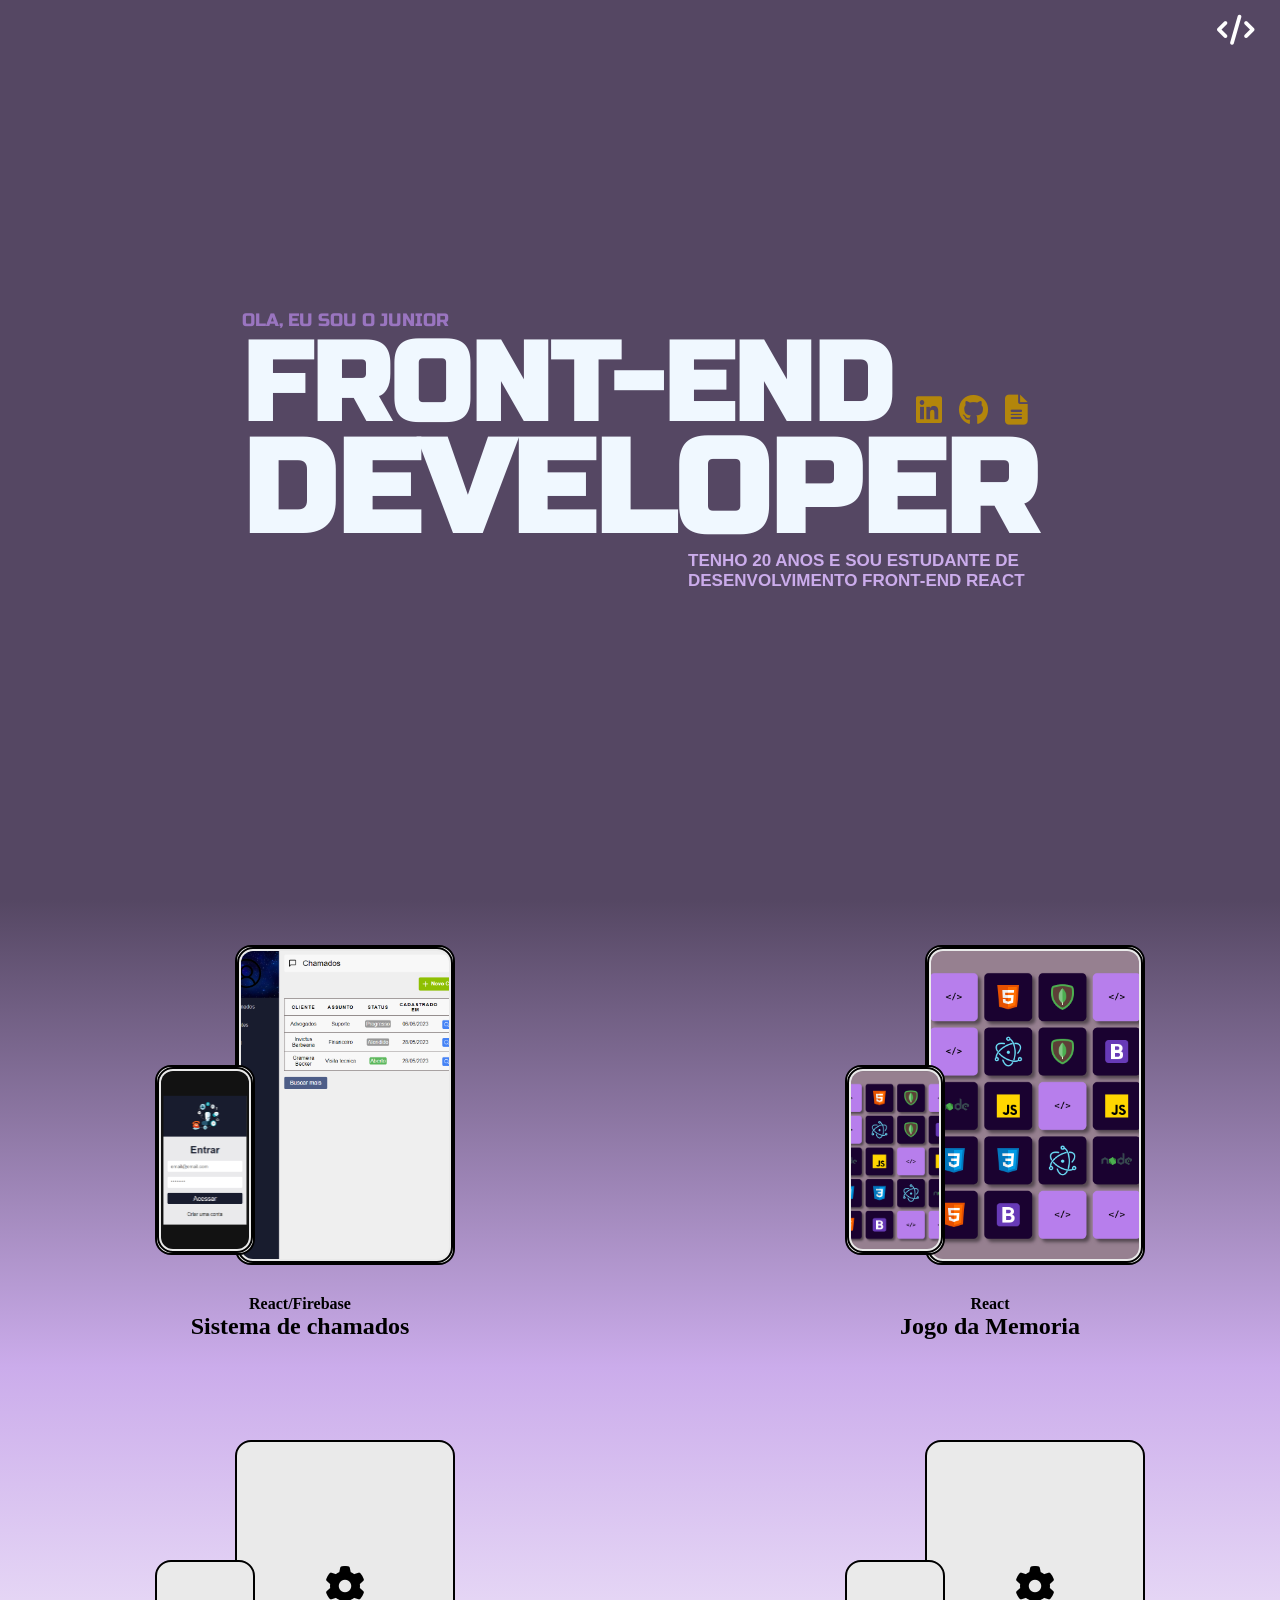
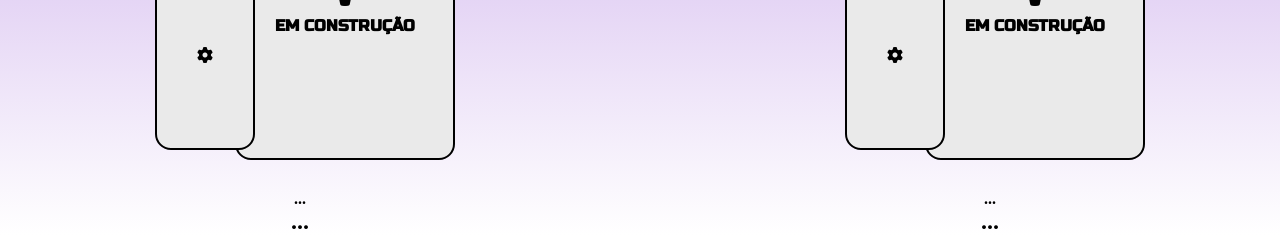
<file: portifolio/index.html>
<!DOCTYPE html>
<html lang="en">
<head>
    <meta charset="UTF-8">
    <meta http-equiv="X-UA-Compatible" content="IE=edge">
    <meta name="viewport" content="width=device-width, initial-scale=1.0">
    <link rel="stylesheet" href="https://cdnjs.cloudflare.com/ajax/libs/font-awesome/6.4.0/css/all.min.css" integrity="sha512-iecdLmaskl7CVkqkXNQ/ZH/XLlvWZOJyj7Yy7tcenmpD1ypASozpmT/E0iPtmFIB46ZmdtAc9eNBvH0H/ZpiBw==" crossorigin="anonymous" referrerpolicy="no-referrer" />
   
    <link href="https://fonts.googleapis.com/css2?family=Russo+One&display=swap" rel="stylesheet">

    <title>Document</title>
    <link rel="stylesheet" href="style.css">
</head>
<body>
    <nav>
        <a href="#portfolio"><i class="fa-solid fa-code"></i></a>
    </nav>
    <div class="home">
    <main class="index">
        <h4>Ola, Eu sou o Junior</h4>
        <h1 class="one">FRONT-END<div class="icons"><a href="https://www.linkedin.com/in/junin-becker-8b0688242/"><i class="fa-brands fa-linkedin"></i></a>
                                                    <a href="https://github.com/JuniorBeckerr"><i class="fa-brands fa-github"></i></a>
                                                    <a href="assets/Arnaldo Becker Junior - Currículo (1).pdf" download='curriculo Arnaldo Becker'> <i class="fa-solid fa-file-lines"></i></a></div></h1>
        <h1 class="two">DEVELOPER</h1>
        <h5>Tenho 20 anos e sou estudante de desenvolvimento front-End  react</h5>
    </main>
</div>
<div class="portfolio" id="portfolio">
        <div class="grid-container">
            <div class="projects">
                <div class="project">
                    <div class="mobile">
                        <img src="assets/chamados mobile.png">
                    </div>
                    <a href="https://chamadosbecker.netlify.app">
                    <div class="desktop">
                        <img src="assets/project chamado desktop.png">
                    </div></a>
                  </div> 
                  <div class="project-title">
                    <h4>React/Firebase</h4>
                    <h2>Sistema de chamados</h2>
                  </div>
            </div>
            <div class="projects">
                <div class="project">
                    <div class="mobile">
                        <img src="assets/memory mobile.png">
                    </div>
                    <a href="https://reactmemory-becker.netlify.app">
                    <div class="desktop">

                       <img src="assets/project memory react desk.png">
                    </div> </a>
                    
                  </div> 
                  <div class="project-title">
                    <h4>React</h4>
                    <h2>Jogo da Memoria</h2>
                  </div>
            </div>
            <div class="projects">
                 <div class="project">
                    <div class="mobile">
                        <i class="fa-solid fa-gear"></i>
                    </div>
                    <div class="desktop">
                        <i class="fa-solid fa-gear"></i>
                        EM CONSTRUÇÃO
                    </div>
                 </div> 
                 <div class="project-title">
                    <h4>...</h4>
                    <h2>...</h2>
                  </div>
            </div>
            <div class="projects">
                <div class="project">
                    <div class="mobile">
                        <i class="fa-solid fa-gear"></i>
                    </div>
                    <div class="desktop">
                        <i class="fa-solid fa-gear"></i>
                        EM CONSTRUÇÃO
                    </div>
                  </div> 
                  <div class="project-title">
                    <h4>...</h4>
                    <h2>...</h2>
                  </div>
            </div>
          </div>
      </div>

    <i class="fa-solid fa-arrow-up" id="backButton"></i>
</div>

<script src="script.js"></script>

</body>
</html>
</file>
<file: portifolio/style.css>
*{
    margin: 0;
    padding: 0;
    box-sizing: border-box;
}

nav{
    position:absolute;
    top: 15px;
    right: 25px;
    z-index: 999;
}
nav a i{
    color: #fff;
    font-size: 30px;
    transition: all 200ms linear;
}

nav a i:hover{
    transform: scale(1.3);
    color: #443455;
}

.home{
    position: relative;
    display: flex;
    align-items: center;
    justify-content: center;
    height: 100vh;
    background-color: #554763;
}


.index h4{
    margin-bottom: 15px;
    font-family: 'Russo One';
    font-weight: 100;
    font-size: 18px;
    color: #9a75c0;
    text-transform: uppercase;
}
.index h1{
    line-height: 80px;
    font-weight: bold;
    font-family: 'Russo One';
    color: aliceblue;
}

.one{
    font-size: 110px;
}

.two{
    font-size: 130px;
}

.index h5{
    margin-top: 20px;
    font-family: sans-serif;
    text-transform: uppercase;
    width: 350px;
    font-size: 17px;
    font-weight: 750;
    color: #cbaceb;
    float: right;
    text-align: start;
}

.icons{
    display: inline;
    font-size: 30px;
    margin-left: 20px;
}
.icons i{
    padding: 0 4px;
    transition: all 200ms linear;
    color: #b3860b;
}

.icons i:hover{
    transform: scale(1.4);
    color: #dddbd4;
}

/* fim apresentaçao */
.portfolio {
    background-image: linear-gradient(to bottom, #554763, #cbaceb, #fff);
    position: relative;
    width: 100%;
    min-height: 100vh;
    padding-top:45px;
}

#backButton {
    position: fixed;
    bottom: 20px;
    right: 20px;
    opacity: 0;
    transition: opacity 0.3s ease;
    background-color: #554763;
    color: #fff;
    border: none;
    width: 70px;
    height: 50px;
    font-size: 30px;
    display: flex;
    align-items: center;
    justify-content: center;
    border-radius: 1.5em;
    padding: 10px 20px;
    font-size: 16px;
    cursor: pointer;
    z-index: 999;
}

.show-button #backButton {
    opacity: 1;
}


  .grid-container {
    display: grid;
    grid-template-columns: repeat(2, 1fr);
    gap: 100px; /* Espaçamento entre os projetos */
  }

  .projects{
    display: flex;
  flex-direction: column;
  }
  
  .project {
    display: flex;
  justify-content: center;
  align-items: end;
  margin-bottom: 20px;
  }

  .mobile, .desktop {
    background-color: #eaeaea;
    border-radius: 1rem;
    border: 2px solid black;

  }

  .mobile {
    width: 100px;
    height: 190px; 
    position: relative;
    right: -20px;
    top: -10px;
    overflow: hidden;
    display: flex;
    align-items: center;
    justify-content: center;

  }
  
  .mobile img, .desktop img {
    width: 100%;
    height: 100%;
    object-fit: cover;
    object-position: center;
    border-radius: 1rem;
    border: 2px solid black;
    padding: 2px;
}

  .desktop {
    width: 220px;
    height: 320px; 
    border-radius: 1rem;
    display: flex;
    align-items: center;
    justify-content: center;
    flex-direction: column;
    font-weight: 600;
    font-family: 'russo one';
  } 

  .project-title {
    margin-top: 10px;
    text-align: center;
    margin-left: 10px;
  }
  
  .project-title h3 {
    font-size: 18px;
    color: #333;
  }

  .mobile i{
    animation: spin 3s linear infinite;
  }

  .desktop i{
    font-size: 40px;
    margin-bottom: 10px;
    animation: spin 3s linear infinite;
  }

  @keyframes spin {
    0% { transform: rotate(0deg); }
    100% { transform: rotate(360deg); }
  }

  @media only screen and (max-width: 820px) {
    .grid-container {
        grid-template-columns: repeat(1, 1fr);
    }
    nav{
        right: 50%;
        z-index: 999;
    }
    .two{
        display: none;
    }
    .one h1{
        display: flex;
    }
    .icons{
        display: inline-block;
    } 

  }
</file>
